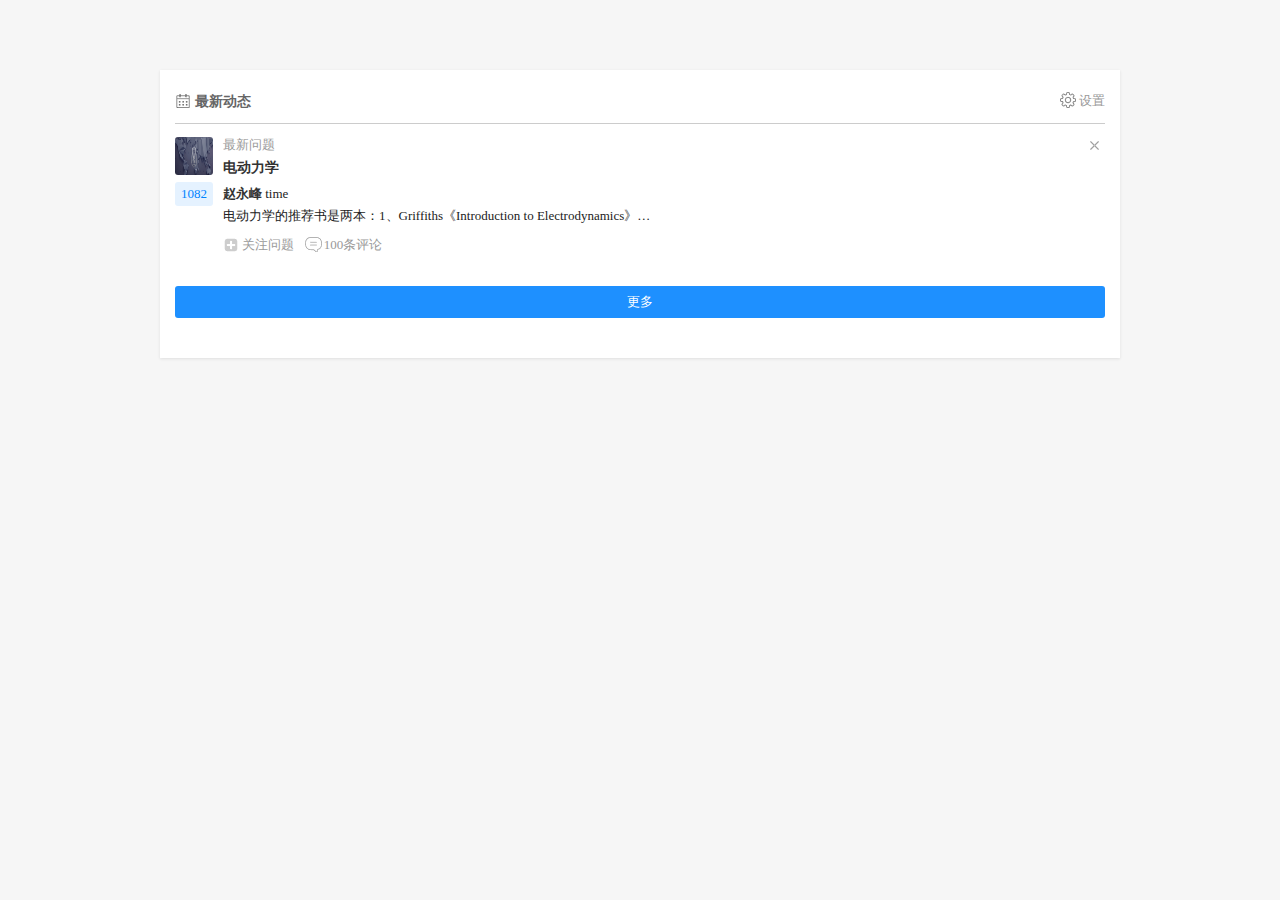
<file: src/main/resources/templates/index.html>
<!DOCTYPE html>
<html xmlns:th="http://www.thymeleaf.org">
<html>

	<head>
		<meta charset="utf-8" />
		<title>首页</title>
		<link rel="icon" type="image/x-icon" href="../static/images/favicon.ico">
		<link rel="stylesheet" type="text/css" href="../static/style/index.css" />
		<link rel="stylesheet" type="text/css" href="../static/style/footermodel.css"/>
		<link rel="stylesheet" type="text/css" href="../static/style/bootstrap.min.css" />
		<link rel="stylesheet" type="text/css" href="../static/style/BS.css" />
	</head>

	<body>
        <!--头-->
        <div th:replace="header :: head"></div>
        <div th:replace="header :: askModal"></div>
        <div th:replace="header :: msgModal"></div>
        <!--body-->
		<div class="index-content">
			<div class="content-headline">
				<div class="dynamic-icon">
				</div>
				最新动态
				<span class="head-set">
					<a href="" class="word-color">
						<div class="set-icon">
						</div>
						设置
					</a>
				</span>
			</div>
			<div class="content-list" th:each="vo : ${vos}">
				<div class="list-item">
					<div class="item-inner">
						<div class="item-portrait">
							<a href=""><img th:src="${vo.get('user').headUrl}" src="../static/images/allstar.jpg" /></a>
						</div>
						<div class="item-main">
							<div class="item-source">
								最新问题
								<a href="" class="ignore"></a>
							</div>
							<div class="item-content">
								<h2>
                                    <a href="#" class="item-title"
                                       th:href="@{/question/{questionId}(questionId = ${vo.get('question').id})}"
                                       th:utext="${vo.get('question').title}">电动力学</a>
                                </h2>
								<div class="item-body">
									<div class="body-like">
										<a href="" class="body-like-count">1082</a>
									</div>
									<div class="author-info">
										<a href="#" th:href="@{/user/{id}(id=${vo.get('user').id})}" th:text="${vo.get('user').username}">赵永峰</a>
                                        <span th:text="${#dates.format(vo.get('question').createDate, 'yyyy-MM-dd HH:mm:ss')}">time</span>
									</div>
									<div class="post-content">
										<div class="summary" th:utext="${vo.get('question').content}">
											电动力学的推荐书是两本：1、Griffiths《Introduction to Electrodynamics》…
										</div>
										<!--<a href="" class="toggle-expand">显示全部</a>-->
									</div>
									<div class="feed-meta">
										<div class="meta">
											<div class="meta-panel">
												<a href="" class="follow meta-item">
													<div class="follow-icon">
													</div>
													关注问题
												</a>
												<a href="#" class="comment meta-item"
                                                   th:utext="'<div class=&quot;comment-icon&quot;></div> ' + ${vo.get('question').commentCount} + ' 条评论'">
													<div class="comment-icon">
													</div>
													100条评论
												</a>
											</div>
										</div>
									</div>
								</div>
							</div>
						</div>
					</div>
				</div>
			</div>

			<a href="" class="button-more">更多</a>
		</div>
        <!--footer-->
		<div th:replace="footer :: footer"></div>
		<script src="../static/script/jquery-3.3.1.min.js" type="text/javascript" charset="utf-8"></script>
		<script src="../static/script/bootstrap.min.js" type="text/javascript" charset="utf-8"></script>
		<script src="#" th:src="@{/script/index.js}" type="text/javascript" charset="utf-8"></script>
	</body>

</html>

<script>

</script>
</file>
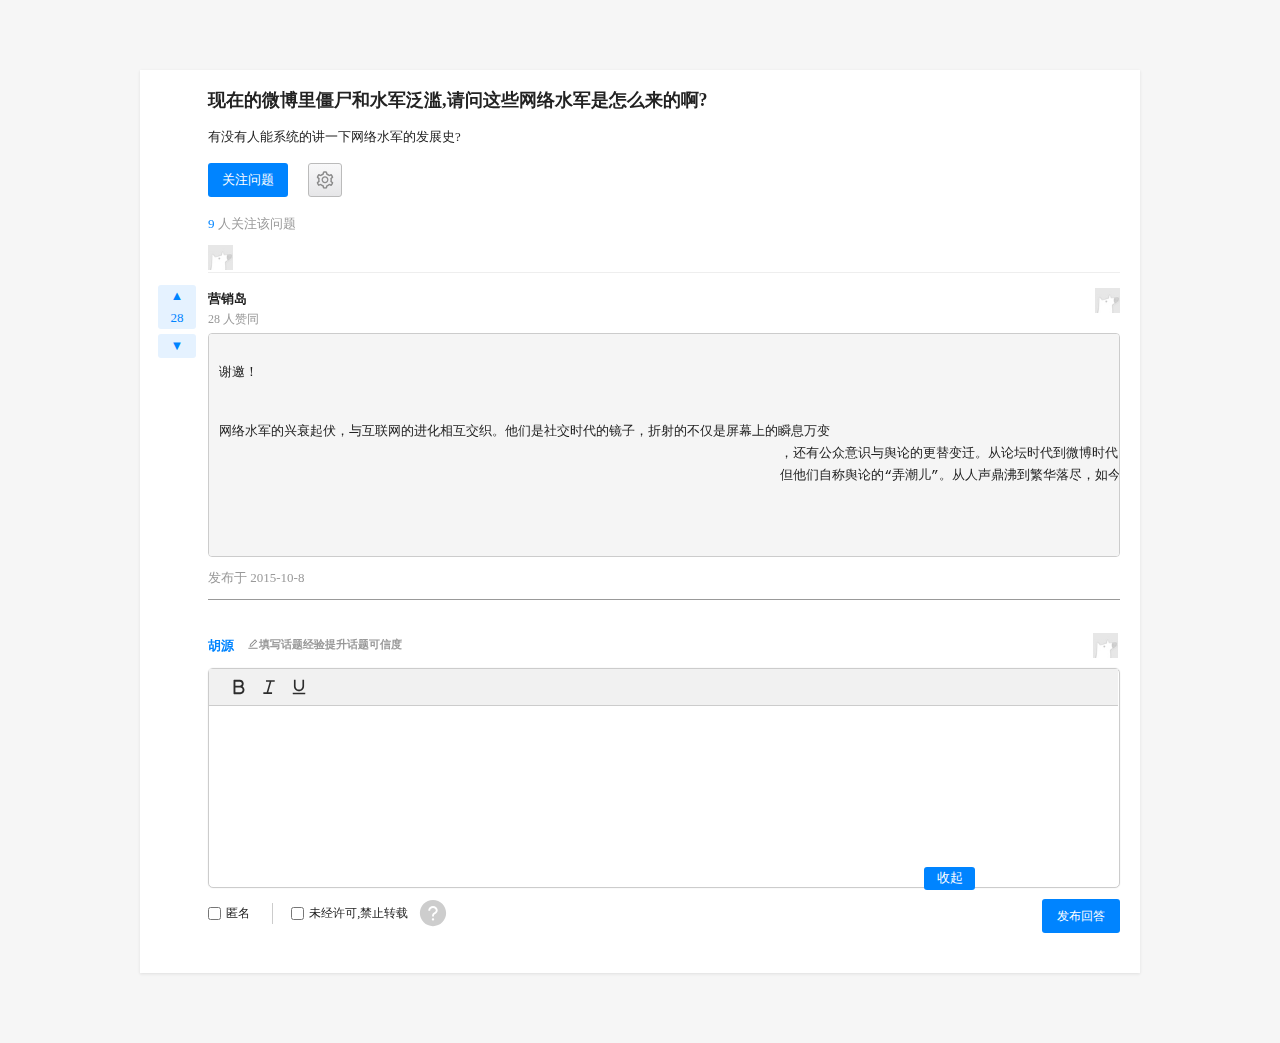
<file: src/main/resources/templates/detail.html>
<!DOCTYPE html>
<html xmlns:th="http://www.thymeleaf.org">
<html>
	<head>
		<meta charset="UTF-8">
		<title>现在的微博里僵尸和水军泛滥</title>
		<link rel="shortcut icon" type="image/x-icon" href="../static/images/favicon.ico" />
		<link rel="stylesheet" type="text/css" href="../static/style/navmodel.css" />
		<link rel="stylesheet" type="text/css" href="../static/style/footermodel.css" />
		<link rel="stylesheet" type="text/css" href="../static/style/bootstrap.min.css" />
		<link rel="stylesheet" type="text/css" href="../static/style/BS.css" />
		<link rel="stylesheet" href="../static/style/detail.css" />
	</head>

	<body>
		<!--顶部锚点-->
		<a id="anchor-top"></a>
		<!--头-->
		<div th:replace="header :: head"></div>
		<div th:replace="header :: askModal"></div>
		<div th:replace="header :: msgModal"></div>
		<!--body-->
		
		<div class="main-body">
			<div class="main-container">
				<div class="main-container-right">
					<!--<div class="lables">-->
						<!--<a href="#">新浪微博</a>-->
						<!--<a href="#">网络营销</a>-->
						<!--<a href="#">微博粉丝</a>-->
						<!--<a href="#">僵尸粉</a>-->
						<!--<a href="#">网络水军</a>-->
						<!--<label><img src="../static/images/edit.svg" />修改</label>-->
					<!--</div>-->
					<div class="main-question">
						<h2 th:utext="${question.title}">现在的微博里僵尸和水军泛滥,请问这些网络水军是怎么来的啊?</h2>
						<!--<label><img src="../static/images/edit.svg" />修改</label>-->
					</div>
					<div class="minor-question">
						<span th:utext="${question.content}">有没有人能系统的讲一下网络水军的发展史?</span>
						<!--<label><img src="../static/images/edit.svg" />修改</label>-->
					</div>
					<div class="watch-list">
						<div class="setAndfocus">
							<button>关注问题</button>
							<span class="setting">
								<img  id="set" src="../static/images/setting.svg" />
							</span>
							<!--隐藏的菜单-->
							<div class="list">
								<div id="anonymity">使用匿名身份</div>
								<div id="redirect">问题重定向</div>
							</div>
						</div>
						<div class="focuserList">
							<div class="focusNumber">
								<a href="#" th:text="${followerCount}">9</a>
								人关注该问题
							</div>
							<div class="listPicture">
								<a href="#" th:each="fan : ${followers}" th:href="@{/user/{userId}(userId=${fan.id})}">
									<img src="../static/images/da8e974dc_is.jpg" th:src="${fan.headUrl}"/>
								</a>
							</div>
						</div>
					</div>
					<div class="main-text" th:each="vo : ${vos}">
						<div class="main-text-head">
							<div class="author-info">
								<a href="#" th:href="@{/user/{userId}(userId = ${vo.get('user').id})}"
								   th:utext="${vo.get('user').username}">营销岛</a>
								<a href="#" id="author-picture"><img th:src="${vo.get('user').headUrl}" src="../static/images/da8e974dc_is.jpg"/></a>
							</div>
							<div class="like-number">
								<a href="#">
									<span th:text="${vo.get('likeCount')}">28</span>&nbsp;人赞同
								</a>
							</div>
							<div class="like-button">
								<button class="up" th:classappend="${vo.get('likeStatus') > 0 ? 'pressed' : ''}">
									&#9650
									<div th:text="${vo.get('likeCount')}" >28</div>
								</button>
								<input type="hidden" th:value="${vo.get('comment').id}"/>
								<button class="down" th:classappend="${vo.get('likeStatus') < 0 ? 'pressed' : ''}">
									&#9660
								</button>
							</div>
						</div>
						<div class="main-text-body">
							<pre class="main-text-body-container" th:utext="${vo.get('comment').content}">
								<p>谢邀！</p>
								<p>网络水军的兴衰起伏，与互联网的进化相互交织。他们是社交时代的镜子，折射的不仅是屏幕上的瞬息万变
									，还有公众意识与舆论的更替变迁。从论坛时代到微博时代，再到微信时代，水军一直处于舆论的风口浪尖，
									但他们自称舆论的“弄潮儿”。从人声鼎沸到繁华落尽，如今，水军进入蛰伏期，静待属于他们的春天再次来临。
								</p>
							</pre>
							<div class="main-text-body-foot">
								<a href="#" th:utext="'发布于 ' + ${#dates.format(vo.get('comment').createdDate, 'yyyy-MM-dd HH:mm:ss')}">发布于 2015-10-8</a>
								<!--<a href="#" class="ddd"><img src="../static/images/消息.svg" /><span>4</span>条评论</a>-->
								<!--<a href="#" class="ddd"><img src="../static/images/heart.svg" />感谢</a>	-->
								<!--隐藏的收起文章-->
								<div class="pack-up">
									<button>收起</button>
								</div>
							</div>
						</div>
					</div>
					<!--富文本编辑器区域-->
					<div class="editer-area">
						<div class="editer-area-container">
							<div class="editer-area-head">
								<a href="#">胡源</a>
								<label><img src="../static/images/edit.svg" />填写话题经验提升话题可信度</label>
								<a href="#"><img src="../static/images/da8e974dc_is.jpg" /></a>
							</div>
							<div class="editer">
								<div class="editer-head">
									<div id="bold">
										<img src="../static/images/bold1.svg" />
									</div>
									<div id="italic">
										<img src="../static/images/italic1.svg" />
									</div>
									<div id="underline">
										<img src="../static/images/underline1.svg" />
									</div>
								</div>
								<iframe id="editer-body">
									
								</iframe>
							</div>
							<div class="editer-area-foot">
								<span style="width:65px;border-right: 1px solid #ccc;margin-right: 15px;">
									<input type="checkbox" />匿名
								</span>
								<span>
									<input type="checkbox" />未经许可,禁止转载
									<img src="../static/images/question-circle-fill.svg" />
								</span>
								<span>
									<button>发布回答</button>
								</span>
							</div>
						</div>
					</div>
				</div>
			</div>
		</div>
	</body>

</html>
<script type="text/javascript" src="../static/script/jquery-3.3.1.min.js" ></script>
<script src="../static/script/bootstrap.min.js" type="text/javascript" charset="utf-8"></script>
<script src="#" th:src="@{/script/index.js}" type="text/javascript" charset="utf-8"></script>
<script>
	$(function(){
		
		//关注问题点击事件
		$(".watch-list div button").click(function(){
			if($(".watch-list div button").css("color") == "rgb(255, 255, 255)"){
				$(".watch-list div button").css({
					"background":"linear-gradient(to bottom,#f8f8f9,#e6e6e8)",
					"color":"#666",
				}).text("取消关注");
			}else{
				$(".watch-list div button").css({
					"background":"",
					"color":"#fff",
				}).text("关注问题");
			}
		});
		
		//关注问题中的设置的点击事件
		$(document).click(function(e){
			if($(e.target).attr("id") == "set" && $(".watch-list .setAndfocus .list").css("display") == "none"){
				$(".watch-list .setAndfocus .list").css("display","inline");
				return false;
			}if($(e.target).attr("id") == "set" && $(".watch-list .setAndfocus .list").css("display") != "none"){
				$(".watch-list .setAndfocus .list").css("display","none");
				return false;
			}
			if($(e.target).attr("id") != "set" && $(".watch-list .setAndfocus .list").css("display") != "none"){
				$(".watch-list .setAndfocus .list").css("display","none");
				return false;
			}
		});
		
		//富文本编辑器
		var body = document.getElementById("editer-body").contentWindow;//获取iframe 的window对象
		var doc = document.getElementById("editer-body").contentDocument;//获取iframe 的document对象
		var $doc =$(doc);
		
		body.document.contentEditable = true; //设置元素可编辑
		body.document.designMode = "on"; //打开设计模式
		
		//计数器
		var boldc = 0;
		var italicc = 0;
		var underlinec = 0;
		
		//判断点击的是哪个图标
		$(".editer-head div").click(function(){
			var kind = $(this).attr("id");
			if(kind == "bold"){
				boldc++;
				body.document.execCommand("bold",false,null);
				if(boldc%2 == 1){
					$(this).css({
						"border":"1px solid #C1C1C1",
						"background-color":"#ebebeb",
						"box-shaow":"0 0 3px rgba(0,0,0,.1) inset",
					});
				}else{
					$(this).css({
						"border":"1px solid transparent",
						"background":"#f1f1f1",
						"box-shaow":"none",
					});
				}
			}if(kind == "italic"){
				italicc++;
				body.document.execCommand("italic",false,null);
				if(italicc%2 == 1){
					$(this).css({
						"border":"1px solid #C1C1C1",
						"background-color":"#ebebeb",
						"box-shaow":"0 0 3px rgba(0,0,0,.1) inset",
					});
				}else{
					$(this).css({
						"border":"1px solid transparent",
						"background":"#f1f1f1",
						"box-shaow":"none",
					});
				}
			}if(kind == "underline"){
				underlinec++;
				body.document.execCommand("underline",false,null);
				if(underlinec%2 == 1){
					$(this).css({
						"border":"1px solid #C1C1C1",
						"background-color":"#ebebeb",
						"box-shaow":"0 0 3px rgba(0,0,0,.1) inset",
					});
				}else{
					$(this).css({
						"border":"1px solid transparent",
						"background":"#f1f1f1",
						"box-shaow":"none",
					});
				}
			}
		});
		
		//修改富文本编辑区域底部的问号
		$(".editer-area-foot span img").mouseenter(function(){
			$(".editer-area-foot span img").attr("src","../static/images/question-circle-fill1.svg");
		});
		$(".editer-area-foot span img").mouseout(function(){
			$(".editer-area-foot span img").attr("src","../static/images/question-circle-fill.svg");
		});
		
		//发布问题按钮绑定事件
		$(".editer-area-foot span button").click(function(){
			var text = doc.body.innerHTML;
			console.log(text)
		});
		
		//侧边点赞栏设置
//		$(window).scroll(function(){ //窗口滚动监听
//			if($(window).scrollTop()>310){
//				$(".like-button-hide").css({
//					"display":"block",
//				});
//			}if($(window).scrollTop()<310){
//				$(".like-button-hide").css({
//					"display":"none",
//				});
//			}
//		});
		
		//收起按钮设置
		var no = $(".main-container").height()-$(".editer-area").height()-$(window).height();
		$(".pack-up").css({
			"position":"fixed",
		}).animate({
			bottom:'10px',
		});
		$(window).scroll(function(){
			if($(window).scrollTop() > no){
				$(".pack-up").hide();
			}if($(window).scrollTop() < no){
				$(".pack-up").show();
			}
		});
		
//		var ym = $(window).height();
//		var ar = ym-$(".index-user").height()-$(".pack-up button").height();
//		$(".pack-up button").css("top",ym).animate({
//			top:ar,
//		});
//		var no = $(".main-container").height()-$(".editer-area").height()-$(window).height();
//		$(window).scroll(function(){
//			if($(window).scrollTop()>no && $(".main-text-body-container").css("display") != "none"){
//				$(".pack-up button").css({
//					"display":"none",
//				});
//			}if($(window).scrollTop()<no && $(".main-text-body-container").css("display") != "none"){
//				$(".pack-up button").css({
//					"display":"block",
//				});
//			}if($(window).scrollTop()<no && $(".main-text-body-container").css("display") == "none"){
//				$(".pack-up button").text("展开");
//			}
//		});
//		$(".pack-up button").click(function(){
//			if($(".pack-up button").text() == "收起"){
//				$(".main-text-body-container").hide();
//				$(".pack-up button").text("展开");
//				return false;
//			}
//			if($(".pack-up button").text() == "展开"){
//				$(".main-text-body-container").show();
//				$(".pack-up button").text("收起");
//				return false;
//			}
//		});
		
		//返回顶部按钮
		$(window).scroll(function(){
			if($(window).scrollTop()>$(window).height()){
				$(".to-top").css("display","block");
			}if($(window).scrollTop()<$(window).height()){
				$(".to-top").css("display","none");
			}
		});
		$(".to-top button").click(function(){
			$("html").animate({scrollTop:$("#anchor-top").offset().top},300); //实现点击后滚动到锚点anchor-top的功能
		});
		
	});
</script>

<!--回到顶部按钮-->
<div class="to-top">
	<button><img src="../static/images/up.svg" /></button>
</div>
</file>
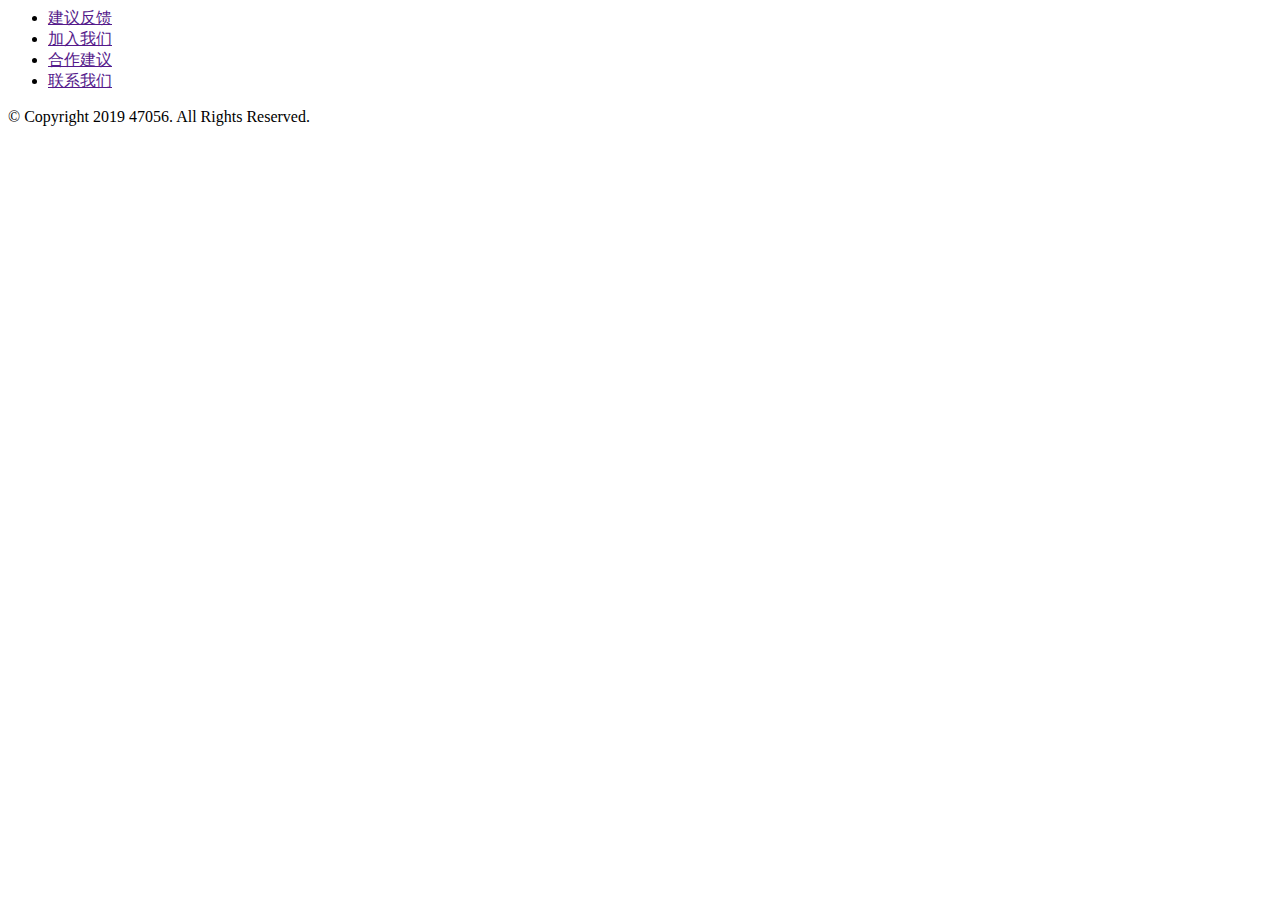
<file: src/main/resources/templates/footer.html>
<html xmlns:th="http://www.thymeleaf.org">
<div class="follow-footer" th:fragment="footer">
    <div class="footer-content">
        <ul>
            <li>
                <a href="">建议反馈</a>
            </li>
            <li>
                <a href="">加入我们</a>
            </li>
            <li>
                <a href="">合作建议</a>
            </li>
            <li>
                <a href="">联系我们</a>
            </li>
        </ul>
        <span id="copy">© Copyright 2019 47056. All Rights Reserved. </span>
    </div>
</div>
</file>
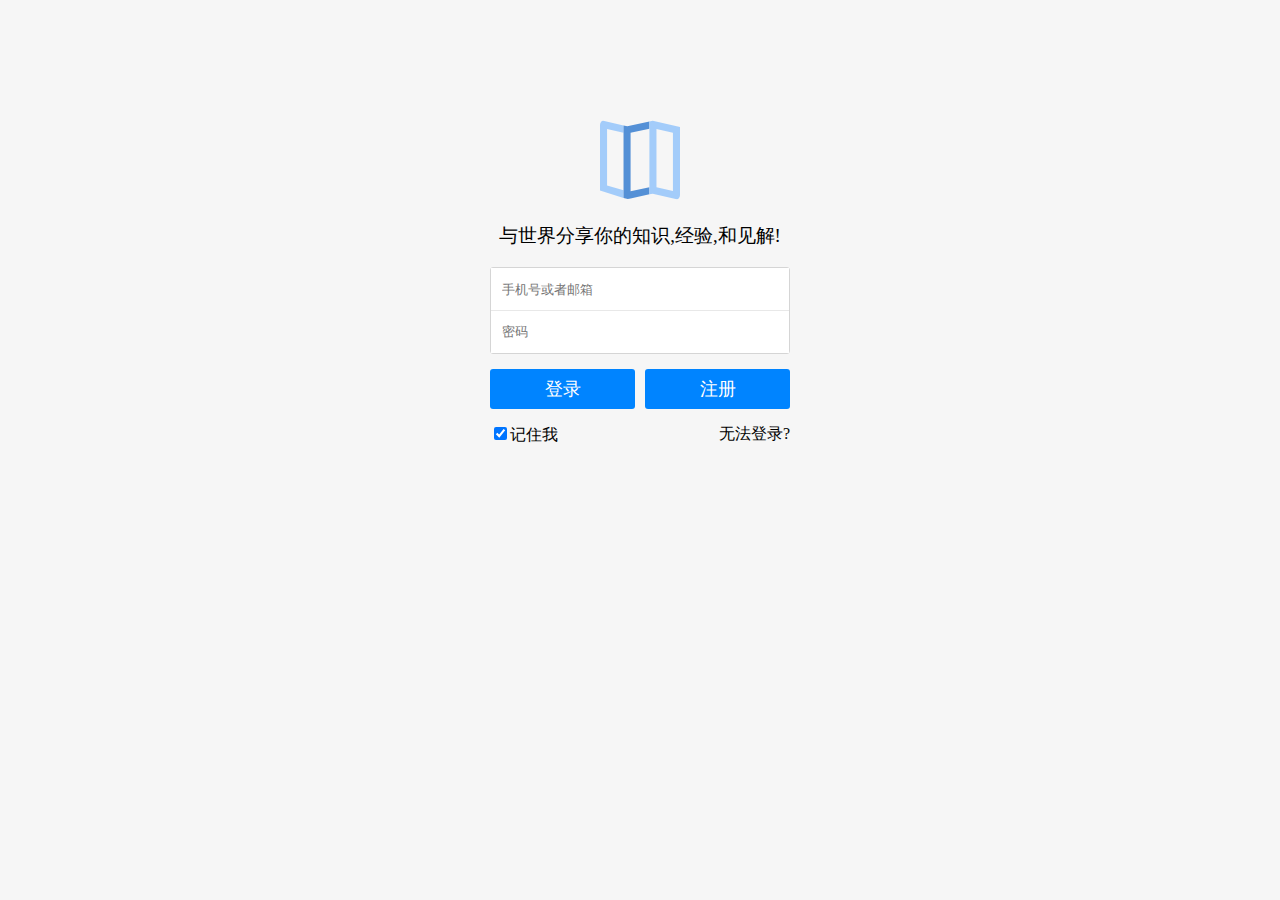
<file: src/main/resources/templates/login.html>
<!DOCTYPE html>
<html xmlns:th="http://www.thymeleaf.org">
<html>
<head>
    <meta charset="utf-8"/>
    <title>登录</title>
    <link rel="shortcut icon" type="image/x-icon"
          href="../static/images/favicon.ico" th:href="@{/images/favicon.ico}"/>
    <link rel="stylesheet" href="../static/style/login.css" th:href="@{/style/login.css}"/>
</head>
<body>
<div class="main">
    <div class="main-body">
        <div class="main-body-header">
            <img id="logo" src="../static/images/书籍.png"/>
            <h3 th:text="${msg} != null ? ${msg} : '与世界分享你刚编的故事!'">与世界分享你的知识,经验,和见解!</h3>
        </div>

        <form id="loginForm" action="" method="post">
            <input type="hidden" name="next" th:value="${next}"/>
            <div class="main-body-input">
                <div class="username">
                    <input type="text" name="account" placeholder="手机号或者邮箱"/>
                    <label class="error">请输入用户名</label>
                </div>
                <div class="cut-off">
                    <input type="text" name="password" placeholder="密码"/>
                    <label class="error">请输入密码</label>
                </div>
            </div>
            <div class="main-body-button">
                <button id="login" class="login"><font color="#FFFFFF" size="4">登录</font></button>
                <button id="reg" class="register"><font color="#FFFFFF" size="4">注册</font></button>
            </div>
            <div class="main-body-foot">
                <label class="remember">
                    <input type="checkbox" name="remember_me" checked/>记住我
                </label>
                <a href="#" class="cant">无法登录?</a>
            </div>
        </form>

    </div>
</div>
</body>
</html>
<script type="text/javascript" src="../static/script/jquery-3.3.1.min.js"
        th:src="@{/script/jquery-3.3.1.min.js}"></script>
<script type="text/javascript" src="../static/script/login.js" th:src="@{/script/login.js}"></script>
</file>
<file: src/main/resources/static/style/index.css>
* {
	padding: 0;
	margin: 0;
}

body {
	font-family: '微软雅黑';
	font-size: 13px;
	line-height: 1.7;
	word-wrap: break-word;
	color: #222;
	background-color: #f6f6f6;
}

a {
	text-decoration: none;
}

h1,
h2,
h3,
h4,
h5 {
	font-weight: 700;
	font-size: 14px;
	outline: 0;
}

.index-header {
	width: 100%;
	height: 45px;
	background-color: white;
	position: fixed;
	top: 0;
	left: 0;
	box-shadow: 0 1px 3px rgba(26, 26, 26, .1);
	z-index: 9999;
}

.index-wrap {
	width: 951.5px;
	height: 45px;
	margin: 0 auto;
}

.index-logo {
	width: 113px;
	height: 36px;
	float: left;
	background-image: url(../images/er.png);
	background-repeat: no-repeat;
	margin-top: 5px;
}

.index-search {
	position: relative;
	float: left;
	margin: 7px 0 0 12px;
}

.search-form {
	position: relative;
	width: 367px;
}

.search-box:focus {
	padding: 7px 50px 7px 10px;
	width: 100%;
	font-size: 14px;
	line-height: 17px;
	background-color: white;
	border: 1px solid #8590a6;
	border-radius: 4px;
	box-sizing: border-box;
	outline: 0;
	transition: all .2s ease-in-out;
}

.search-box {
	padding: 7px 50px 7px 10px;
	width: 100%;
	font-size: 14px;
	line-height: 17px;
	background-color: #f6f6f6;
	border: 1px solid #ebebeb;
	border-radius: 4px;
	box-sizing: border-box;
	outline: 0;
	transition: all .2s ease-in-out;
}

.search-button {
	position: absolute;
	top: 0;
	right: 0;
	width: 40px;
	height: 100%;
	background: transparent;
	border: transparent;
	border-top-right-radius: 4px;
	border-bottom-right-radius: 4px;
	box-sizing: border-box;
	outline: 0;
	cursor: pointer;
}

.search-img {
	background-image: url(../images/放大镜.png);
	width: 17px;
	height: 17px;
	display: inline-block;
	vertical-align: middle;
	background-repeat: no-repeat;
}

.index-nav {
	float: left;
	position: relative;
}

.index-nav ul {
	margin: 0 0 0 18px;
	list-style-type: none;
}

.nav-li {
	position: relative;
	float: left;
	margin: 0;
	list-style: none;
}

.nav-link {
	width: 54px;
	height: 45px;
	line-height: 45px;
	text-align: center;
	display: block;
	text-shadow: 0 1px 1px rgba(0, 0, 0, .12);
	font-size: 14px;
	color: gray;
}

.nav-other-link:hover {
	color: darkblue;
}

.nav-mainpage a {
	color: black;
}

.index-user {
	float: right;
	position: relative;
	min-width: 120px;
	margin-left: 15px;
}

.user-info {
	position: relative;
	height: 45px;
	line-height: 45px;
	text-indent: 46px;
	color: #888;
	text-decoration: none;
	border-top: 0;
	background: transparent;
	box-shadow: none;
	white-space: nowrap;
	text-overflow: ellipsis;
	overflow: hidden;
}

.index-user a {
	display: block;
	width: 120px;
	text-shadow: 0 1px 1px rgba(0, 0, 0, .12);
	font-size: 14px;
}

.user-portrait {
	position: absolute;
	top: 9px;
	left: 10px;
	border: 1px solid rgba(0, 0, 0, .1);
	box-shadow: 0 1px 0 rgba(255, 255, 255, .1);
	background-color: transparent;
	height: 25px;
	width: 25px;
	border-radius: 3px;
}

.nav-dropdown {
	display: none;
	margin: 0;
	position: absolute;
	left: 0;
}

.nav-dropdown li {
	margin: 0;
	list-style: none;
}

.nav-dropdown a {
	width: 120px;
}

.menu ul {
	padding: 0;
	margin: 0;
	/*ul和ol、li都有list-style-type属性，*/
	list-style-type: none;
}

.menu ul li {
	/*float属性定义元素在哪个方向浮动，浮动元素会生成一个块级框。如果浮动非替换元素，则要
    指明一个明确的宽度，否则会被尽可能的压缩。*/
	position: relative;
	list-style-type: none;
}

.menu ul li a,
.menu ul li a:visited {
	/*display的值，none表示不被显示；block表示显示为块级元素，元素前后
        有换行符；inline为默认值，内联元素，前后没有换行符……*/
	display: block;
	text-decoration: none;
	width: 120px;
	height: 45px;
	line-height: 45px;
}


/*鼠标无动作时不显示*/

.menu ul li ul {
	display: none;
	box-shadow: 0px 2px 2px rgba(26, 26, 26, .1);
}


/*当鼠标指向第一级li时，第二级ul的动作*/

.menu ul li:hover ul {
	display: block;
	position: absolute;
	top: 45px;
	left: 0;
	width: 120px;
}

.menu ul li:hover ul li a {
	display: block;
	background: white;
	color: gray;
}

.menu ul li:hover ul li a:hover {
	background-color: #F6F6F6;
}


/*clear属性定义了元素的哪边上不允许出现浮动元素。*/

.clear {
	clear: both;
}

.sec-nav a {
	float: left;
	margin-right: 4px;
}

.nav-icon {
	float: left;
	width: 20px;
	height: 20px;
	margin: 11px 11px 0 15px;
	vertical-align: -7px;
}

.nav-home {
	background-image: url(../images/个人.png);
	background-repeat: no-repeat;
	display: inline-block;
}

.nav-mess {
	background-image: url(../images/私信.png);
	background-repeat: no-repeat;
	display: inline-block;
}

.nav-set {
	background-image: url(../images/设置.png);
	background-repeat: no-repeat;
	display: inline-block;
}

.nav-out {
	background-image: url(../images/退出.png);
	background-repeat: no-repeat;
	display: inline-block;
}

.bottom-radius {
	border-bottom-left-radius: 5px;
	border-bottom-right-radius: 5px;
}

.index-question {
	float: right;
	width: 66px;
	height: 32px;
	line-height: 30px;
	margin-top: 7px;
	border: 1px solid #00B091;
	border-radius: 4px;
	background: #0084ff;
	box-shadow: 0 1px 2px rgba(0, 0, 0, .05), inset 0 1px 1px rgba(255, 255, 255, .15);
	color: #fff;
	font-size: 14px;
	text-align: center;
	text-shadow: 0 1px 1px rgba(0, 0, 0, .12);
	outline: 0;
	cursor: pointer;
	transition: all .2s ease-in-out;
}

.index-content {
	width: 960px;
	height: auto;
	margin: 70px auto;
	background-color: white;
	padding: 20px 15px 20px 15px;
	box-shadow: 0 1px 3px rgba(26,26,26,.1);
}

.content-headline {
	width: 100%;
	height: 23px;
	color: #666;
	font-size: 14px;
	font-weight: 700;
	margin-bottom: 10px;
}

.dynamic-icon {
	width: 16px;
	height: 16px;
	background-image: url(../images/日历.png);
	display: inline-block;
	vertical-align: text-bottom;
}

.head-set {
	font-weight: 400;
	font-size: 13px;
	float: right;
}

.word-color {
	color: #999;
}

.word-color:hover {
	color: #0084ff;
	text-decoration: underline;
}

.set-icon {
	width: 16px;
	height: 16px;
	background-image: url(../images/set.png);
	display: inline-block;
	vertical-align: text-bottom;
}

.content-list {
	position: relative;
	border-top: 1px solid #CCCCCC;
}

.list-item {
	padding: 10px 0;
	position: relative;
	outline: 0;
	margin-left: 0;
}

.item-portrait {
	float: left;
	margin: 3px 0 0;
}

.item-portrait,
.item-portrait a,
.item-portrait img {
	width: 38px;
	height: 38px;
	display: block;
}

.item-portrait img {
	border-radius: 3px;
}

.item-main {
	margin-left: 48px;
}

.item-source {
	color: #999999;
}

.item-content h2 {
	margin-right: 20px;
}

a {
	color: #333333;
}

.item-content .item-title:hover {
	color: #0084ff;
	text-decoration: underline;
}

.item-body {
	position: relative;
	margin-top: 3px;
}

.body-like {
	display: block;
	margin-top: -1px;
	position: absolute;
	left: -48px;
}

.body-like-count {
	display: block;
	color: #0084ff;
	height: 24px;
	line-height: 24px;
	width: 38px;
	border-radius: 3px;
	border: 0;
	cursor: pointer;
	background: #e5f2ff;
	font-weight: 700;
	font-weight: 500;
	text-align: center;
	text-decoration: none;
	overflow: hidden;
}

.body-like-count:hover {
	background: rgb(217,237,255);

}

.author-info a {
	font-weight: 700;
}

.author-info a:hover {
	color: #0084ff;
	text-decoration: underline;
}

a.toggle-expand,
.CardAdFeed-button {
	display: inline-block;
	padding: 0 3px;
	border-radius: 2px;
	font-size: .9em;
	color: #0084ff;
}

.summary {
	-webkit-tap-highlight-color: rgba(225, 225, 225, .5);
	text-overflow: ellipsis;
	width: 100%;
	height: auto;
	white-space: nowrap;
	overflow: hidden;
}

.meta {
	color: #999999;
	margin-bottom: 0;
}

.meta-panel {
	padding: 5px 0;
	margin-bottom: -5px;
	color: #999;
}

.meta-item:first-child {
	margin-left: 0;
}

.meta-panel>a {
	vertical-align: middle;
}

.follow {
	background-image: url(../images/加号.png);
	background-repeat: no-repeat;
}

.follow-icon {
	width: 16px;
	height: 16px;
	display: inline-block;
}

.follow:hover {
	color: #0084ff;
	background-image: url(../images/加号hover.png);
	text-decoration: underline;
}

.comment {
	background-image: url(../images/聊天-未选中.png);
	background-repeat: no-repeat;
}

.comment-icon {
	width: 16px;
	height: 16px;
	display: inline-block;
}

.comment:hover {
	color: #0084ff;
	background-image: url(../images/聊天-选中1.png);
	text-decoration: underline;
}

.meta-item {
	margin-left: 7px;
}

.list-item .ignore {
	position: absolute;
	right: 3px;
	top: 17px;
	display: inline-block;
	text-indent: -9999px;
	width: 12px;
	height: 12px;
	background-image: url(../images/叉.png);
	background-repeat: no-repeat;
}

.list-item .ignore:hover {
	background-image: url(../images/叉hover.png);
}

.item-source .category {
	color: #999999;
}

.category:hover {
	color: #0084ff;
	text-decoration: underline;
}

.follow-topic {
	color: #0084ff;
	font-size: 12px;
	padding: 2px;
}

.follow-topic:hover {
	color: white;
	background: #0084ff;
	border-radius: 3px;
}

.thank {
	background-image: url(../images/爱心.png);
	background-repeat: no-repeat;
}

.thank-icon {
	width: 16px;
	height: 16px;
	display: inline-block;
}

.thank:hover {
	color: #0084ff;
	background-image: url(../images/爱心hover.png);
	text-decoration: underline;
}

.meta-panel>a,
.meta-panel>span {
	color: #999;
	vertical-align: middle;
}

.bull {
	padding: 0 3px;
	font-family: Arial;
}

.bull+.meta-item {
	margin-left: 0;
}

.copyright:hover {
	color: #0084ff;
	text-decoration: underline;
}

.index-footer {
	margin: 0 auto 100px;
	width: 960px;
	height: 20px;
	background-color: black;
}

.button-more {
	width: 100%;
	display: block;
	font-size: 13px;
	margin: 20px 0;
	padding: 5px 1px;
	text-align: center;
	line-height: 1.7;
	text-decoration: none!important;
	vertical-align: middle;
	text-align: center;
	cursor: pointer;
	border-radius: 3px;
	white-space: nowrap;
	box-sizing: border-box;
	background: dodgerblue;
	color: white;
}

.button-more:hover {
	background: #0084ff;
}
</file>
<file: src/main/resources/static/style/footermodel.css>
.follow-footer,
.follow-footer a {
	color: #999999;
}

.follow-footer {
	width: 100%;
	clear: both;
	text-align: right;
}

.footer-content {
	padding: 20px 15px;
	border-top: 1px solid #ccc;
	width: 960px;
	margin: 0 auto;
	clear: both;
}

.follow-footer ul,
.follow-footer li {
	display: inline;
}

.follow-footer li {
	list-style: none;
	padding-left: 7px;
}

.follow-footer li:hover {
	text-decoration: underline;
}

#copy {
	float: left;
}
</file>
<file: src/main/resources/static/style/BS.css>
.modal-header {
	background-color: #0084ff;
	border-top-left-radius: 5px;
	border-top-right-radius: 5px;
	height: 40px;
}

.btn-primary {
	background: #0084ff;
}

.modal-dialog {
	border-radius: 5px;
}

.close {
	margin-right: 7px;
}

.modal-title {
	color: white;
	line-height: 40px;
	margin-left: 15px;
}

.modal .fade .in {
	position: absolute;
	top: 200px;
}

.test-textarea {
	width: 568px;
	min-height: 80px;
	line-height: 20px;
	_height: 30px;
	/* max-height: 150px;*/
	margin-left: auto;
	margin-right: auto;
	padding: 3px;
	outline: 0;
	border: 1px solid #ccc;
	font-size: 13px;
	word-wrap: break-word;
	overflow-x: hidden;
	overflow-y: auto;
	-webkit-user-modify: read-write-plaintext-only;
	border-radius: 4px;
}
</file>
<file: src/main/resources/static/style/navmodel.css>
* {
	padding: 0;
	margin: 0;
}

body {
	font-family: '微软雅黑';
	font-size: 13px;
	line-height: 1.7;
	word-wrap: break-word;
	color: #222;
	background-color: #f6f6f6;
}

a {
	text-decoration: none;
}

h1,
h2,
h3,
h4,
h5 {
	font-weight: 700;
	font-size: 14px;
	outline: 0;
}

.index-header {
	width: 100%;
	height: 45px;
	background-color: white;
	position: fixed;
	top: 0;
	left: 0;
	box-shadow: 0 1px 3px rgba(26, 26, 26, .1);
	z-index: 9999;
}

.index-wrap {
	width: 951.5px;
	height: 45px;
	margin: 0 auto;
}

.index-logo {
	width: 113px;
	height: 36px;
	float: left;
	background-image: url(../images/er.png);
	background-repeat: no-repeat;
	margin-top: 5px;
}

.index-search {
	position: relative;
	float: left;
	margin: 7px 0 0 12px;
}

.search-form {
	position: relative;
	width: 367px;
}

.search-box:focus {
	padding: 7px 50px 7px 10px;
	width: 100%;
	font-size: 14px;
	line-height: 17px;
	background-color: white;
	border: 1px solid #8590a6;
	border-radius: 4px;
	box-sizing: border-box;
	outline: 0;
	transition: all .2s ease-in-out;
}

.search-box {
	padding: 7px 50px 7px 10px;
	width: 100%;
	font-size: 14px;
	line-height: 17px;
	background-color: #f6f6f6;
	border: 1px solid #ebebeb;
	border-radius: 4px;
	box-sizing: border-box;
	outline: 0;
	transition: all .2s ease-in-out;
}

.search-button {
	position: absolute;
	top: 0;
	right: 0;
	width: 40px;
	height: 100%;
	background: transparent;
	border: transparent;
	border-top-right-radius: 4px;
	border-bottom-right-radius: 4px;
	box-sizing: border-box;
	outline: 0;
	cursor: pointer;
}

.search-img {
	background-image: url(../images/放大镜.png);
	width: 17px;
	height: 17px;
	display: inline-block;
	vertical-align: middle;
	background-repeat: no-repeat;
}

.index-nav {
	float: left;
	position: relative;
}

.index-nav ul {
	margin: 0 0 0 18px;
	list-style-type: none;
}

.nav-li {
	position: relative;
	float: left;
	margin: 0;
	list-style: none;
}

.nav-link {
	width: 54px;
	height: 45px;
	line-height: 45px;
	text-align: center;
	display: block;
	text-shadow: 0 1px 1px rgba(0, 0, 0, .12);
	font-size: 14px;
	color: gray;
}

.nav-link:hover {
	color: darkblue;
}


.index-user {
	float: right;
	position: relative;
	min-width: 120px;
	margin-left: 15px;
	z-index: 10;
}

.user-info {
	position: relative;
	height: 45px;
	line-height: 45px;
	text-indent: 46px;
	color: #888;
	text-decoration: none;
	border-top: 0;
	background: transparent;
	box-shadow: none;
	white-space: nowrap;
	text-overflow: ellipsis;
	overflow: hidden;
}

.index-user a {
	display: block;
	width: 120px;
	text-shadow: 0 1px 1px rgba(0, 0, 0, .12);
	font-size: 14px;
}

.user-portrait {
	position: absolute;
	top: 9px;
	left: 10px;
	border: 1px solid rgba(0, 0, 0, .1);
	box-shadow: 0 1px 0 rgba(255, 255, 255, .1);
	background-color: transparent;
	height: 25px;
	width: 25px;
	border-radius: 3px;
}

.nav-dropdown {
	display: none;
	margin: 0;
	position: absolute;
	left: 0;
}

.nav-dropdown li {
	margin: 0;
	list-style: none;
}

.nav-dropdown a {
	width: 120px;
}

.menu ul {
	padding: 0;
	margin: 0;
	/*ul和ol、li都有list-style-type属性，*/
	list-style-type: none;
}

.menu ul li {
	/*float属性定义元素在哪个方向浮动，浮动元素会生成一个块级框。如果浮动非替换元素，则要
    指明一个明确的宽度，否则会被尽可能的压缩。*/
	position: relative;
	list-style-type: none;
}

.menu ul li a,
.menu ul li a:visited {
	/*display的值，none表示不被显示；block表示显示为块级元素，元素前后
        有换行符；inline为默认值，内联元素，前后没有换行符……*/
	display: block;
	text-decoration: none;
	width: 120px;
	height: 45px;
	line-height: 45px;
}


/*鼠标无动作时不显示*/

.menu ul li ul {
	display: none;
	box-shadow: 0px 2px 2px rgba(26, 26, 26, .1);
}


/*当鼠标指向第一级li时，第二级ul的动作*/

.menu ul li:hover ul {
	display: block;
	position: absolute;
	top: 45px;
	left: 0;
	width: 120px;
}

.menu ul li:hover ul li a {
	display: block;
	background: white;
	color: gray;
}

.menu ul li:hover ul li a:hover {
	background-color: #F6F6F6;
}


/*clear属性定义了元素的哪边上不允许出现浮动元素。*/

.clear {
	clear: both;
}

.sec-nav a {
	float: left;
	margin-right: 4px;
}

.nav-icon {
	float: left;
	width: 20px;
	height: 20px;
	margin: 11px 11px 0 15px;
	vertical-align: -7px;
}

.nav-home {
	background-image: url(../images/个人.png);
	background-repeat: no-repeat;
	display: inline-block;
}

.nav-mess {
	background-image: url(../images/私信.png);
	background-repeat: no-repeat;
	display: inline-block;
}

.nav-set {
	background-image: url(../images/设置.png);
	background-repeat: no-repeat;
	display: inline-block;
}

.nav-out {
	background-image: url(../images/退出.png);
	background-repeat: no-repeat;
	display: inline-block;
}

.bottom-radius {
	border-bottom-left-radius: 5px;
	border-bottom-right-radius: 5px;
}

.index-question {
	float: right;
	width: 66px;
	height: 32px;
	line-height: 30px;
	margin-top: 7px;
	border: 1px solid #00B091;
	border-radius: 4px;
	background: #0084ff;
	box-shadow: 0 1px 2px rgba(0, 0, 0, .05), inset 0 1px 1px rgba(255, 255, 255, .15);
	color: #fff;
	font-size: 14px;
	text-align: center;
	text-shadow: 0 1px 1px rgba(0, 0, 0, .12);
	outline: 0;
	cursor: pointer;
	transition: all .2s ease-in-out;
}
</file>
<file: src/main/resources/static/style/detail.css>
a{
	text-decoration: none;
}

/*隐藏的点赞栏*/
.like-button-hide{
	position: absolute;
	display: none;
	top: 60px;
}

/*对隐藏的返回顶部栏进行设置*/
.to-top{
	display: none;
	position: fixed;
	right: 6%;
	bottom: 10%;
}

.to-top button{
	border-radius: 3px;
	border: none;
	outline: #fff;
	cursor: pointer;
	width: 38px;
	height: 38px;
	padding: 0;
}

.to-top img{
	width: 38px;
	height: 38px;
}

/*对隐藏的收起栏进行设置*/
.pack-up{
	display: inline;
}

.pack-up button{
	border: none;
	height: 23px;
	width: 51px;
	background-color: #0084ff;
	color: #FFFFFF;
	border-radius: 3px;
	position: relative;
	left: 620px;
}


/*对主页面进行设置*/
.main-body{
	width: 1000px;
	height: auto;
	margin: 70px auto;
	background-color: #fff;
	display: flex;
	justify-content: center;
	box-shadow: 0 1px 3px rgba(26,26,26,.1); 
}

.main-container{
	width: 960px;
}

.main-container-right{
	margin-top: 15px;
	margin-left: 48px;
	width: 912px;
}

.lables{
	margin-bottom: 10px;
}

.lables a{
	background-color: #e5f2ff;
	font-size: 13px;
	padding: 3px 10px 3px 10px;
	color: #0084ff;
	border-radius: 15px;
}

.lables a:hover{
	background-color: rgb(217,237,255);
}

/*修改按钮样式*/
label{
	display: inline-flex;
	align-items: center;
	margin-left: 10px;
	font-size: 11px;
	color: #999;
}

label:hover{
	background-color: #eff6fa;
}

label img{
	height: 12px;
	width: 12px;
}

.main-question{
	margin-bottom: 10px;
}

h2{
	display: inline;
	font-weight: 700;
	font-size: 18px;
}

.minor-question{
	font-size: 13px;
	color: #222;
}

/*关注问提人数*/
.watch-list{
	margin-top: 15px;
	margin-bottom: 15px;
	height: 110px;
	border-bottom: 1px solid #eee;
}

.watch-list .setAndfocus{
	display: flex;
	align-items: center;
	position: absolute;
}

.watch-list .setAndfocus button{
	width: 80px;
	height: 34px;
	background: #0084ff;
	color: #fff;
	border: none;
	border-radius: 3px;
	outline: #fff;
	cursor: pointer;
}

.setting{
	display: flex;
	justify-content: center;
	align-items: center;
	margin-left: 20px;
	height: 34px;
	width: 34px;
	background: linear-gradient(to bottom,#f8f8f9,#e6e6e8);
	border: 1px solid #bbb;
	border-radius: 3px;
}

.setting:active{
	background: #ddd;
}

.setting img{
	height: 20px;
	width: 20px;
}

/*主页面中隐藏的菜单栏*/
.watch-list .setAndfocus .list{
	position: absolute;
	top: 40px;
	left: 100px;
	display: none;
	border: solid 1px #ccc;
	border-radius: 3px;
}

#anonymity{
	position: static;
	border-bottom: 1px solid #ededed;
	font-size: 13px;
	color: #999;
	height: 39.5px;
	width: 110px;
	cursor: pointer;
	display: flex;
	justify-content: center;
	align-items: center;
	background-color: #fff;
}

#anonymity:hover{
	background-color: #f5f5f5;
}

#redirect{
	position: static;
	font-size: 13px;
	color: #999;
	height: 39.5px;
	width: 110px;
	cursor: pointer;
	display: flex;
	justify-content: center;
	align-items: center;
	background-color: #fff;
}

#redirect:hover{
	background-color: #f5f5f5;
}

/*关注人数*/
.focuserList{
	padding-top: 50px;
}

.focusNumber{
	font-weight: 400;
	font-size: 13px;
	color: #999;
}

.focusNumber a{
	color: #0084ff;
}

/*关注者*/
.listPicture{
	margin-top: 10px;
}

.listPicture a img{
	cursor: pointer;
	height: 25px;
	width: 25px;
}

/*文章内容主要部分  头部*/
.main-text-head{
	height: 45px;
}

.author-info a{
	color: inherit;
	font-weight: 700;
	font-size: 13px;
}

.author-info{
	position: absolute;
	font-size: 13px;
	width: 912px;
}

#author-picture{
	position: absolute;
	top: 0;
	right: 0;
}

#author-picture img{
	cursor: pointer;
	height: 25px;
	width: 25px;
}

.like-number{
	padding-top: 20px;
}

.like-number a{
	font-size: 12px;
	color: #999;
}

.like-number a:hover{
	color: #25BB9B;
}

/*侧边的点赞按钮进行设置*/
.like-button{
	position: relative;
	bottom: 45px;
	right: 50px;
	width: 38px;
	height: 73px;
}

.up{
	display: block;
	border-radius: 3px;
	background-color: #e5f2ff;
	color: #0084ff;
	outline: #fff;
	border: none;
	cursor: pointer;
	height: 44px;
	width: 38px;
	
}

.up:hover{
	background-color: #0084ff;
	color: #fff;
}

.down{
	border-radius: 3px;
	background-color: #e5f2ff;
	color: #0084ff;
	outline: #fff;
	border: none;
	cursor: pointer;
	height: 24px;
	width: 38px;
	margin-top: 5px;
}

.down:hover{
	background-color: #0084ff;
	color: #fff;
}
.pressed{
	background-color: #0084ff;
	color: #fff;
}

/*文章内容主要部分*/
.main-text-body-container p{
	font-size: 13px;
	line-height: 1.7;
	color: #222222;
	margin: 0;
}

.main-text-body-foot{
	margin-top: 10px;
	padding-bottom: 10px;
	border-bottom: 1px solid #999;
}

.main-text-body-foot a{
	color: #999;
	font-size: 13px;
}

.main-text-body-foot .ddd{
	margin-left: 15px;
}

.main-text-body-foot a img{
	height: 10px;
	width: 10px;
}

/*富文本编辑器区域 信息*/
.editer-area{
	margin-top: 25px;
	padding-bottom: 40px;
}

.editer-area-head{
	margin-bottom: 10px;
}

.editer-area-head a{
	color: #0084ff;
	font-weight: 700;
	font-size: 13px;
}

.editer-area-head a img{
	position: relative;
	top: 8px;
	left: 687px;
	height: 25px;
	width: 25px;
}

/*富文本编辑器 头部*/
.editer{
	width: 912px;
	height: 220px;
	border-radius: 5px;
	border: 1.5px solid #ccc;
	box-shadow:0px 0px 1px #ccc;
	margin-bottom: 10px;
}

.editer-head{
	display: flex;
	align-items: center;
	background: #f1f1f1;
	width: 909px;
	height: 37px;
	border-bottom: 1.5px solid #ccc;
	padding-left: 15px;
	padding-right: 15px;
}

.editer-head div{
	margin: 0px 1px 0px 1px;
	display: inline-flex;
	justify-content: center;
	align-items: center;
	height: 28px;
	width: 28px;
	cursor: pointer;
	border: 1px solid transparent;
	border-radius: 3px;
}

.editer-head div:hover{
	border: 1px solid #c1c1c1;
}

.editer-head img{
	width: 20px;
	height: 20px;
}

/*富文本编辑器 身体*/
#editer-body{
	height: 165px;
	width: 892px;
	border: none;
	padding: 10px;
}

/*富文本编辑器底部信息*/
.editer-area-foot span{
	display: inline-flex;
	align-items: center;
	font-size: 12px;
}

.editer-area-foot span input{
	margin: 0px 5px 0px 0px;
}

.editer-area-foot span img{
	width: 30px;
	height: 30px;
	margin-left: 10px;
	cursor: pointer;
}

.editer-area-foot span button{
	width: 78px;
	height: 34px;
	background: #0084ff;
	border: none;
	border-radius: 3px;
	outline: #fff;
	cursor: pointer;
	position: relative;
	left: 590px;
	color: #fff;
}
</file>
